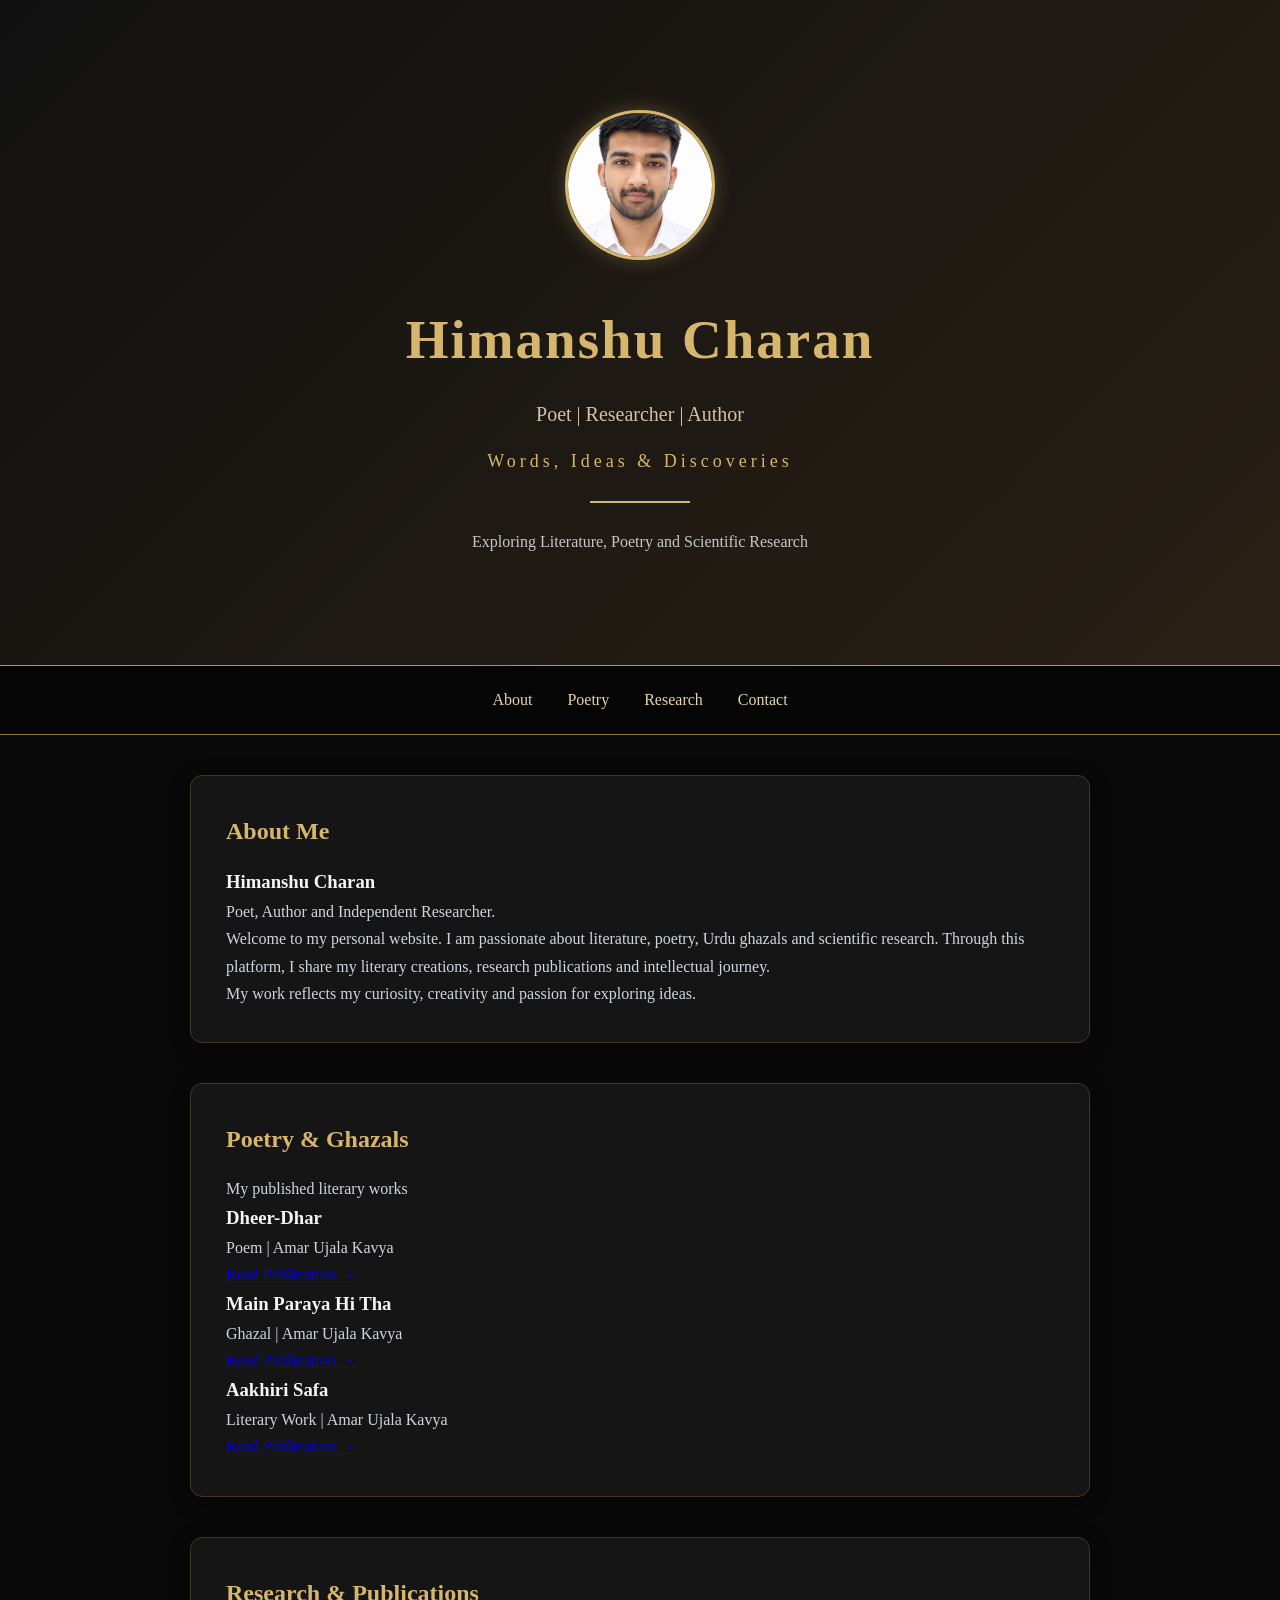
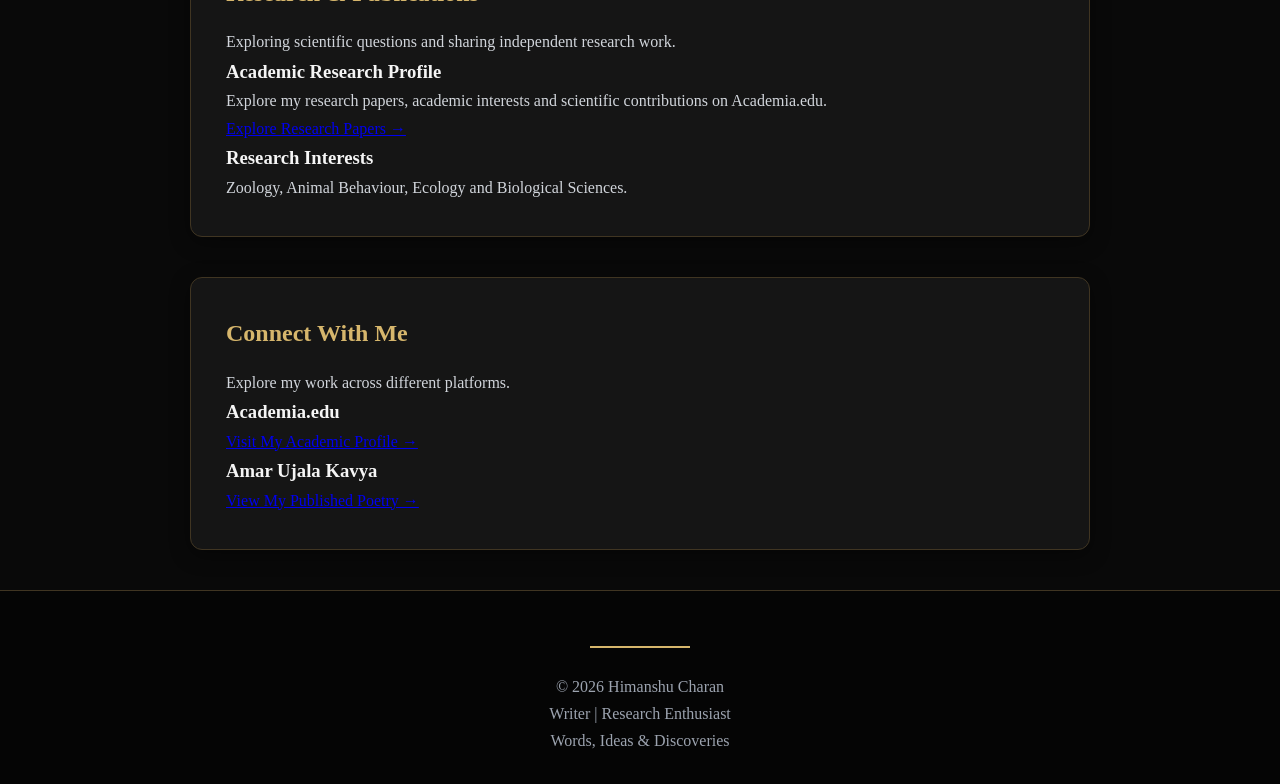
<file: index.html>
<!DOCTYPE html>
<html lang="en">
    <meta name="author" content="Himanshu Charan">

<meta name="description" content="Official website of Himanshu Charan — poet, writer and research enthusiast. Explore poetry, literary publications and research interests.">

<meta name="keywords" content="Himanshu Charan, Himanshu Charan Poet, Hindi Poetry, Amar Ujala Kavya, Zoology Research">

<meta name="robots" content="index, follow">
<head>
    <meta name="google-site-verification" content="vVEOj2_8nhhQ5xbzdpAq3x6U-2uihEaqUCagKOSG1dU" />
    <meta charset="UTF-8">
    <meta name="viewport" content="width=device-width, initial-scale=1.0">
    <title>Himanshu Charan | Poet & Researcher</title>
    <meta name="description" content="Official website of Himanshu Charan - Poet, Author and Independent Researcher.">
    <link rel="stylesheet" href="style.css">
</head>

<body>

    <header>
        <div class="profile-photo">
    <img src="profile.jpg" alt="Himanshu Charan">
</div>
        <h1>Himanshu Charan</h1>
        <p>Poet | Researcher | Author</p>
        <p class="tagline">
    Words, Ideas & Discoveries
</p>

<div class="gold-line"></div>

<p class="intro-text">
    Exploring Literature, Poetry and Scientific Research
</p>
    </header>

    <nav>
        <a href="#about">About</a>
        <a href="#poetry">Poetry</a>
        <a href="#research">Research</a>
        <a href="#contact">Contact</a>
    </nav>

    
<section id="about">
    <h2>About Me</h2>

    <h3>Himanshu Charan</h3>

    <p>
        Poet, Author and Independent Researcher.
    </p>

    <p>
        Welcome to my personal website. I am passionate
        about literature, poetry, Urdu ghazals and scientific
        research. Through this platform, I share my literary
        creations, research publications and intellectual journey.
    </p>

    <p>
        My work reflects my curiosity, creativity and passion
        for exploring ideas.
    </p>
</section>


    
<section id="poetry">
    <h2>Poetry & Ghazals</h2>

    <p>My published literary works</p>

    <div class="work-card">
        <h3>Dheer-Dhar</h3>
        <p>Poem | Amar Ujala Kavya</p>
        <a href="https://www.amarujala.com/kavya/mere-alfaz/himanshu-charan-dheer-dhar-2026-08-15" target="_blank">Read Publication →</a>
    </div>

    <div class="work-card">
        <h3>Main Paraya Hi Tha</h3>
        <p>Ghazal | Amar Ujala Kavya</p>
        <a href="https://www.amarujala.com/kavya/mere-alfaz/himanshu-charan-main-paraya-hi-tha-2026-08-23" target="_blank">Read Publication →</a>
    </div>

    <div class="work-card">
        <h3>Aakhiri Safa</h3>
        <p>Literary Work | Amar Ujala Kavya</p>
        <a href="https://www.amarujala.com/kavya/mere-alfaz/himanshu-charan-aakhiri-safa-2026-09-01" target="_blank">Read Publication →</a>
    </div>
</section>

<section id="research">
    <h2>Research & Publications</h2>

    <p>
        Exploring scientific questions and sharing
        independent research work.
    </p>

    <div class="work-card">
        <h3>Academic Research Profile</h3>

        <p>
            Explore my research papers, academic interests
            and scientific contributions on Academia.edu.
        </p>

        <a href="https://independent.academia.edu/HimanshuCharan7"
           target="_blank"
           rel="noopener noreferrer">
            Explore Research Papers →
        </a>
    </div>

    <div class="work-card">
        <h3>Research Interests</h3>

        <p>
            Zoology, Animal Behaviour, Ecology
            and Biological Sciences.
        </p>
    </div>
</section>


    
<section id="contact">
    <h2>Connect With Me</h2>

    <p>Explore my work across different platforms.</p>

    <div class="work-card">
        <h3>Academia.edu</h3>
        <a href="https://independent.academia.edu/HimanshuCharan7"
           target="_blank" rel="noopener noreferrer">
            Visit My Academic Profile →
        </a>
    </div>

    <div class="work-card">
        <h3>Amar Ujala Kavya</h3>
        <a href="https://www.amarujala.com/kavya/mere-alfaz/himanshu-charan-dheer-dhar-2026-08-15"
           target="_blank" rel="noopener noreferrer">
            View My Published Poetry →
        </a>
    </div>
</section>


   <footer>
    <div class="gold-line"></div>
    <p>© 2026 Himanshu Charan</p>
    <p>Writer | Research Enthusiast</p>
    <p>Words, Ideas & Discoveries</p>
</footer>
</file>
<file: style.css>
* {
    margin: 0;
    padding: 0;
    box-sizing: border-box;
}

body {
    font-family: Arial, sans-serif;
    background: #111827;
    color: white;
    line-height: 1.7;
}

header {
    text-align: center;
    padding: 100px 20px;
    background: #1f2937;
}

header h1 {
    font-size: 48px;
    margin-bottom: 10px;
}

header p {
    color: #cbd5e1;
    font-size: 20px;
}

section {
    max-width: 900px;
    margin: 40px auto;
    padding: 35px;
    background: #1f2937;
    border-radius: 12px;
}

section h2 {
    color: #fbbf24;
    margin-bottom: 15px;
}

section p {
    color: #d1d5db;
}

footer {
    text-align: center;
    padding: 30px;
    color: #9ca3af;
}

nav {
    display: flex;
    justify-content: center;
    gap: 35px;
    padding: 20px;
    background: #0f172a;
    position: sticky;
    top: 0;
    z-index: 100;
}

nav a {
    color: white;
    text-decoration: none;
    font-size: 16px;
    transition: 0.3s;
}

nav a:hover {
    color: #fbbf24;
}

html {
    scroll-behavior: smooth;
}

section {
    scroll-margin-top: 85px;
}

/* PREMIUM BLACK & GOLD DESIGN */

body {
    background: #090909;
    color: #f5f5f5;
    font-family: Georgia, serif;
}

header {
    background: linear-gradient(135deg, #111111, #292015);
    padding: 110px 20px;
    border-bottom: 1px solid #b89548;
}

header h1 {
    font-size: 55px;
    color: #d6b66c;
    letter-spacing: 2px;
}

header p {
    color: #d0c4a5;
}

nav {
    background: #050505;
    border-bottom: 1px solid #8c713b;
}

nav a {
    color: #e5d5ad;
}

nav a:hover {
    color: #d6b66c;
}

section {
    background: #151515;
    border: 1px solid #403522;
    box-shadow: 0 5px 20px rgba(0,0,0,0.4);
}

section h2 {
    color: #d6b66c;
}

footer {
    background: #050505;
    border-top: 1px solid #403522;
}

.profile-photo {
    margin-bottom: 25px;
}

.profile-photo img {
    width: 150px;
    height: 150px;
    border-radius: 50%;
    object-fit: cover;
    border: 3px solid #d6b66c;
    box-shadow: 0 0 20px rgba(214,182,108,0.3);
}
.tagline {
    color: #d6b66c;
    font-size: 18px;
    letter-spacing: 4px;
    margin-top: 15px;
}

.gold-line {
    width: 100px;
    height: 2px;
    background: #d6b66c;
    margin: 25px auto;
}

.intro-text {
    color: #c7c7c7;
    font-size: 16px;
}
</file>
